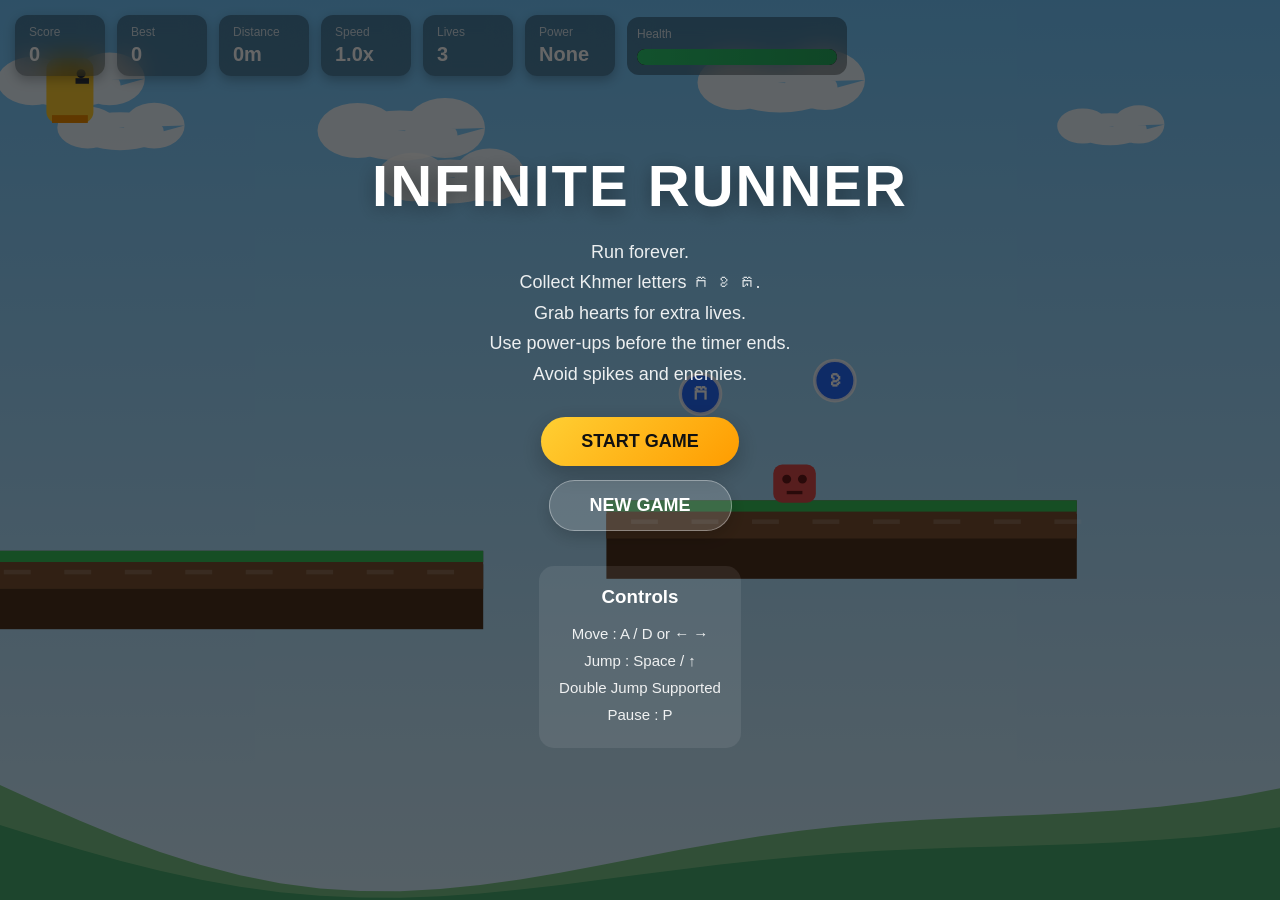
<file: index.html>
<!DOCTYPE html>
<html lang="en">
<head>

<meta charset="UTF-8">
<meta
name="viewport"
content="width=device-width, initial-scale=1.0, maximum-scale=1.0, user-scalable=no">

<title>Infinite Platform Runner</title>

<link rel="stylesheet" href="style.css">

</head>

<body>

<div id="gameContainer">

    <canvas id="gameCanvas"></canvas>

    <!-- ========================= -->
    <!-- HUD -->
    <!-- ========================= -->

    <div id="hud">

        <div class="hudItem">
            <span>Score</span>
            <strong id="score">0</strong>
        </div>

        <div class="hudItem">
            <span>Best</span>
            <strong id="bestScore">0</strong>
        </div>

        <div class="hudItem">
            <span>Distance</span>
            <strong id="distance">0m</strong>
        </div>

        <div class="hudItem">
            <span>Speed</span>
            <strong id="speed">1x</strong>
        </div>

        <div class="hudItem">
            <span>Lives</span>
            <strong id="lives">3</strong>
        </div>

        <div class="hudItem powerupHud">
            <span>Power</span>
            <strong id="powerupStatus">None</strong>
        </div>

        <div class="healthWrapper">

            <div class="healthText">
                Health
            </div>

            <div class="healthBar">

                <div id="healthFill"></div>

            </div>

        </div>

    </div>

    <!-- ========================= -->
    <!-- START SCREEN -->
    <!-- ========================= -->

    <div id="startScreen" class="overlay">

        <h1>INFINITE RUNNER</h1>

        <p>
            Run forever.<br>
            Collect Khmer letters ក ខ គ.<br>
            Grab hearts for extra lives.<br>
            Use power-ups before the timer ends.<br>
            Avoid spikes and enemies.
        </p>

        <button id="startBtn">
            START GAME
        </button>

        <button id="newGameBtn" class="secondaryButton">
            NEW GAME
        </button>

        <div class="controlsInfo">

            <h3>Controls</h3>

            <p>
                Move : A / D or ← →
            </p>

            <p>
                Jump : Space / ↑
            </p>

            <p>
                Double Jump Supported
            </p>

            <p>
                Pause : P
            </p>

        </div>

    </div>

    <!-- ========================= -->
    <!-- PAUSE -->
    <!-- ========================= -->

    <div id="pauseScreen" class="overlay hidden">

        <h1>PAUSED</h1>

        <button id="resumeBtn">
            Resume
        </button>

    </div>

    <!-- ========================= -->
    <!-- GAME OVER -->
    <!-- ========================= -->

    <div id="gameOverScreen" class="overlay hidden">

        <h1>GAME OVER</h1>

        <h2 id="finalScore">
            Score : 0
        </h2>

        <button id="restartBtn">

            Play Again

        </button>

        <button id="newGameOverBtn" class="secondaryButton">

            New Game

        </button>

    </div>

    <!-- ========================= -->
    <!-- MOBILE CONTROLS -->
    <!-- ========================= -->

    <div id="mobileControls">

        <button
            id="leftBtn"
            class="mobileButton">

            ◀

        </button>

        <button
            id="jumpBtn"
            class="mobileButton">

            ▲

        </button>

        <button
            id="rightBtn"
            class="mobileButton">

            ▶

        </button>

    </div>

</div>

<script src="game.js"></script>

</body>
</html>
</file>
<file: style.css>
/* =========================================================
   RESET
========================================================= */

*{
    margin:0;
    padding:0;
    box-sizing:border-box;
    user-select:none;
    -webkit-user-select:none;
    -webkit-touch-callout:none;
}

html,
body{
    width:100%;
    height:100%;
    overflow:hidden;
    background:#111;
    font-family:
        "Segoe UI",
        Arial,
        sans-serif;
}

body{
    display:flex;
    justify-content:center;
    align-items:center;
}

/* =========================================================
   GAME
========================================================= */

#gameContainer{
    position:relative;
    width:100vw;
    height:100vh;
    overflow:hidden;
    background:
        linear-gradient(
            to bottom,
            #7ec9ff 0%,
            #8fd4ff 45%,
            #c8ecff 100%);
}

canvas{
    display:block;
    width:100%;
    height:100%;
}

/* =========================================================
   HUD
========================================================= */

#hud{

    position:absolute;

    left:15px;
    top:15px;

    display:flex;
    gap:12px;

    flex-wrap:wrap;

    align-items:center;

    z-index:20;
}

.hudItem{

    min-width:90px;

    padding:10px 14px;

    border-radius:12px;

    background:rgba(0,0,0,.35);

    backdrop-filter:blur(12px);

    color:white;

    box-shadow:
        0 4px 12px rgba(0,0,0,.25);

    transition:.25s;
}

.hudItem span{

    display:block;

    font-size:12px;

    opacity:.75;
}

.hudItem strong{

    display:block;

    margin-top:4px;

    font-size:20px;
}

/* =========================================================
   HEALTH
========================================================= */

.healthWrapper{

    width:220px;

    background:rgba(0,0,0,.35);

    backdrop-filter:blur(12px);

    border-radius:12px;

    padding:10px;

    color:white;
}

.healthText{

    font-size:12px;

    margin-bottom:8px;

    opacity:.8;
}

.healthBar{

    width:100%;

    height:16px;

    overflow:hidden;

    border-radius:100px;

    background:#333;
}

#healthFill{

    width:100%;
    height:100%;

    border-radius:100px;

    background:
        linear-gradient(
            90deg,
            #2ecc71,
            #27ae60);

    transition:
        width .25s linear,
        background .25s;
}

/* =========================================================
   OVERLAY
========================================================= */

.overlay{

    position:absolute;

    inset:0;

    background:
        rgba(0,0,0,.60);

    display:flex;

    flex-direction:column;

    justify-content:center;

    align-items:center;

    color:white;

    z-index:50;

    text-align:center;

    padding:30px;
}

.overlay h1{

    font-size:58px;

    margin-bottom:18px;

    letter-spacing:2px;

    text-shadow:
        0 4px 20px rgba(0,0,0,.4);
}

.overlay h2{

    margin:20px 0;
}

.overlay p{

    font-size:18px;

    opacity:.9;

    line-height:1.7;
}

.hidden{

    display:none;
}

/* =========================================================
   BUTTONS
========================================================= */

button{

    cursor:pointer;

    border:none;

    outline:none;

    transition:.2s;

    font-size:18px;
}

.overlay button{

    margin-top:28px;

    padding:

        14px
        40px;

    border-radius:50px;

    background:

        linear-gradient(
            135deg,
            #ffcf33,
            #ff9c00);

    color:#111;

    font-weight:bold;

    box-shadow:

        0 8px 25px rgba(0,0,0,.25);
}

.overlay button:hover{

    transform:

        translateY(-2px)
        scale(1.03);
}

.overlay button:active{

    transform:scale(.96);
}

.overlay .secondaryButton{

    margin-top:14px;

    background:

        rgba(255,255,255,.16);

    color:white;

    border:1px solid rgba(255,255,255,.35);

    box-shadow:

        0 6px 18px rgba(0,0,0,.18);
}

/* =========================================================
   CONTROLS INFO
========================================================= */

.controlsInfo{

    margin-top:35px;

    padding:20px;

    border-radius:15px;

    background:rgba(255,255,255,.08);

    max-width:340px;
}

.controlsInfo h3{

    margin-bottom:12px;
}

.controlsInfo p{

    font-size:15px;

    line-height:1.8;
}

/* =========================================================
   MOBILE
========================================================= */

#mobileControls{

    position:absolute;

    left:0;
    right:0;
    bottom:18px;

    display:none;

    justify-content:space-between;

    align-items:center;

    padding:0 20px;

    z-index:30;
}

.mobileButton{

    width:82px;
    height:82px;

    border-radius:50%;

    background:

        rgba(255,255,255,.22);

    color:white;

    font-size:34px;

    backdrop-filter:blur(8px);

    box-shadow:
        0 6px 20px rgba(0,0,0,.25);

    transition:.15s;
}

.mobileButton:active{

    transform:scale(.9);

    background:

        rgba(255,255,255,.35);
}

/* =========================================================
   RESPONSIVE
========================================================= */

@media (max-width:900px){

    #hud{

        gap:8px;

        left:10px;
        top:10px;
    }

    .hudItem{

        min-width:78px;

        padding:8px 10px;
    }

    .hudItem strong{

        font-size:17px;
    }

    .healthWrapper{

        width:170px;
    }

    .overlay h1{

        font-size:42px;
    }

    .overlay p{

        font-size:16px;
    }

    #mobileControls{

        display:flex;
    }
}

/* =========================================================
   SMALL PHONE
========================================================= */

@media (max-width:500px){

    .mobileButton{

        width:72px;
        height:72px;

        font-size:28px;
    }

    .overlay h1{

        font-size:34px;
    }

    .overlay button{

        width:220px;
    }

    .controlsInfo{

        width:100%;
    }

}

/* =========================================================
   SIMPLE HUD ANIMATION
========================================================= */

@keyframes pulse{

    0%{
        transform:scale(1);
    }

    50%{
        transform:scale(1.04);
    }

    100%{
        transform:scale(1);
    }
}

.lowHealth{

    animation:
        pulse
        .45s
        infinite;
}
</file>
